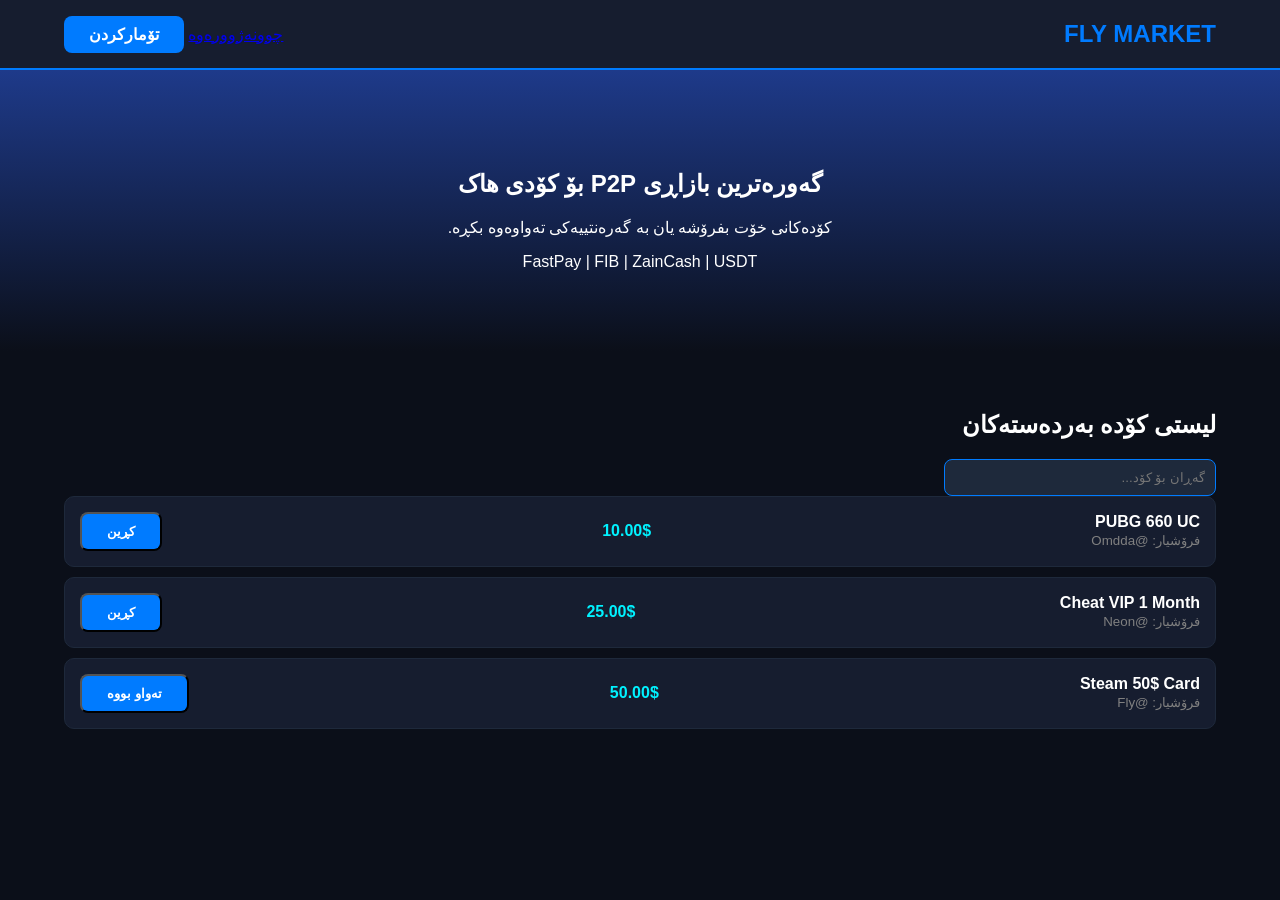
<file: Index.html>
<!DOCTYPE html>
<html lang="ku" dir="rtl">
<head>
    <meta charset="UTF-8">
    <meta name="viewport" content="width=device-width, initial-scale=1.0">
    <title>FLY MARKET | P2P Store</title>
    <link rel="stylesheet" href="style.css">
</head>
<body>

<header>
    <div class="logo">FLY MARKET</div>
    <nav>
        <a href="#" class="nav-link">چوونەژوورەوە</a>
        <a href="#" class="btn-primary">تۆمارکردن</a>
    </nav>
</header>

<section class="hero">
    <h1>گەورەترین بازاڕی P2P بۆ کۆدی هاک</h1>
    <p>کۆدەکانی خۆت بفرۆشە یان بە گەرەنتییەکی تەواوەوە بکڕە.</p>
    <div class="payments">
        <span>FastPay</span> | <span>FIB</span> | <span>ZainCash</span> | <span>USDT</span>
    </div>
</section>

<section class="product-section">
    <div class="section-header">
        <h2>لیستی کۆدە بەردەستەکان</h2>
        <input type="text" id="searchInput" placeholder="گەڕان بۆ کۆد...">
    </div>
    
    <div class="product-list" id="productList">
        </div>
</section>

<script src="script.js"></script>
</body>
</html>
</file>
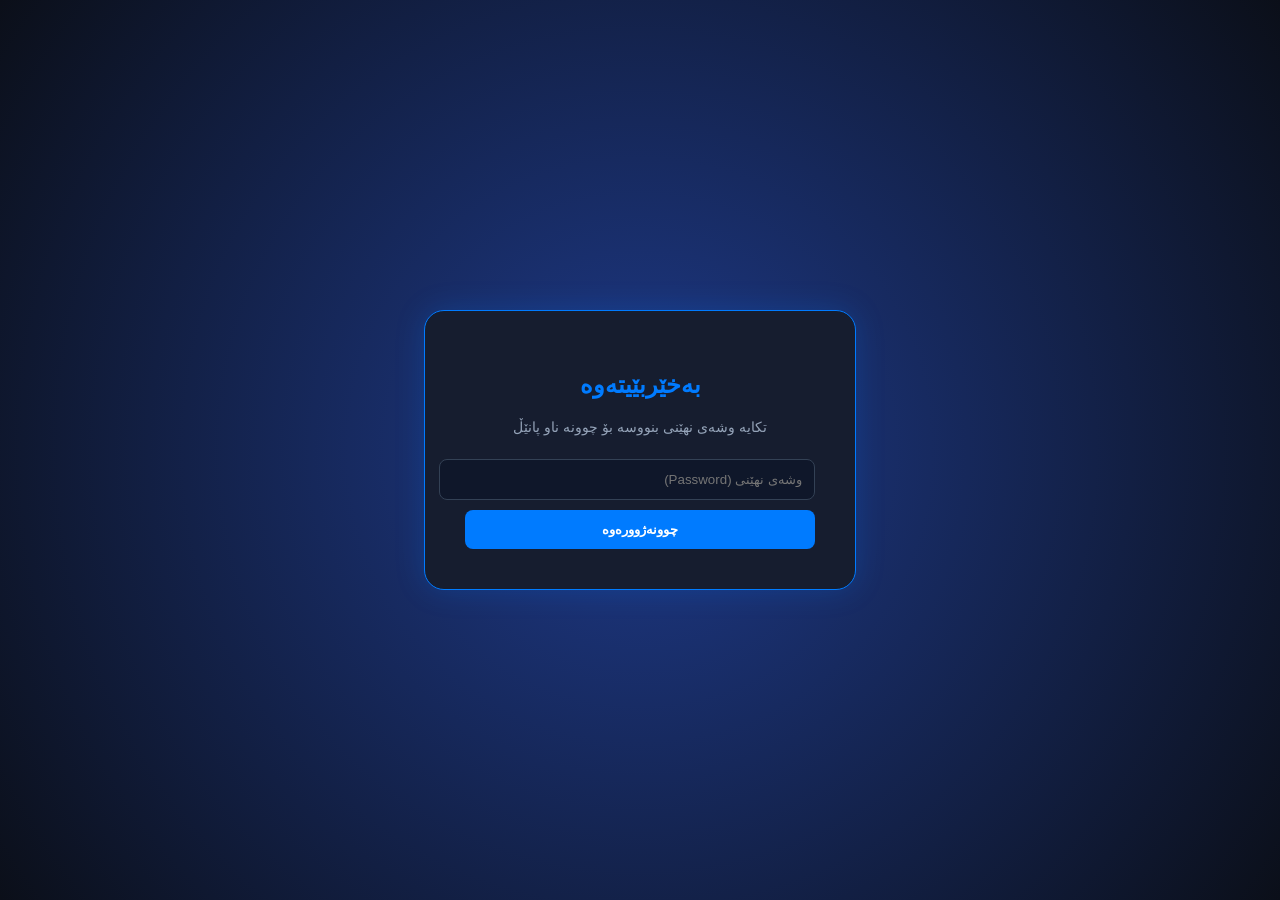
<file: Admin.html>
<!DOCTYPE html>
<html lang="ku" dir="rtl">
<head>
    <meta charset="UTF-8">
    <meta name="viewport" content="width=device-width, initial-scale=1.0">
    <title>چوونەژوورەوە | FLY MARKET</title>
    <link rel="stylesheet" href="style.css">
    <style>
        body {
            display: flex; justify-content: center; align-items: center; height: 100vh;
            background: radial-gradient(circle, #1e3a8a 0%, #0b0f19 100%);
        }
        .login-box {
            background: var(--card-bg); padding: 40px; border-radius: 20px;
            border: 1px solid var(--main-blue); box-shadow: 0 0 30px rgba(0, 123, 255, 0.2);
            width: 350px; text-align: center;
        }
        input {
            width: 100%; padding: 12px; margin: 10px 0; border-radius: 8px;
            border: 1px solid #334155; background: #0f172a; color: white; outline: none;
        }
        .btn-login {
            width: 100%; padding: 12px; background: var(--main-blue);
            color: white; border: none; border-radius: 8px; cursor: pointer; font-weight: bold;
        }
    </style>
</head>
<body>

<div class="login-box">
    <h2 style="color: var(--main-blue);">بەخێربێیتەوە</h2>
    <p style="color: #94a3b8; font-size: 0.9rem;">تکایە وشەی نهێنی بنووسە بۆ چوونە ناو پانێڵ</p>
    
    <input type="password" id="adminPass" placeholder="وشەی نهێنی (Password)">
    <button class="btn-login" onclick="checkLogin()">چوونەژوورەوە</button>
    <p id="errorMsg" style="color: #ef4444; font-size: 0.8rem; margin-top: 10px; display: none;">وشەی نهێنی هەڵەیە!</p>
</div>

<script>
    function checkLogin() {
        const pass = document.getElementById('adminPass').value;
        // لێرەدا دەتوانیت وشەی نهێنییەکە بگۆڕیت (بۆ نموونە دامناوە fly123)
        if (pass === "fly123") {
            window.location.href = "dashboard.html"; // ئەگەر ڕاست بوو دەچێتە داشبۆرد
        } else {
            document.getElementById('errorMsg').style.display = 'block';
        }
    }
</script>

</body>
</html>
</file>
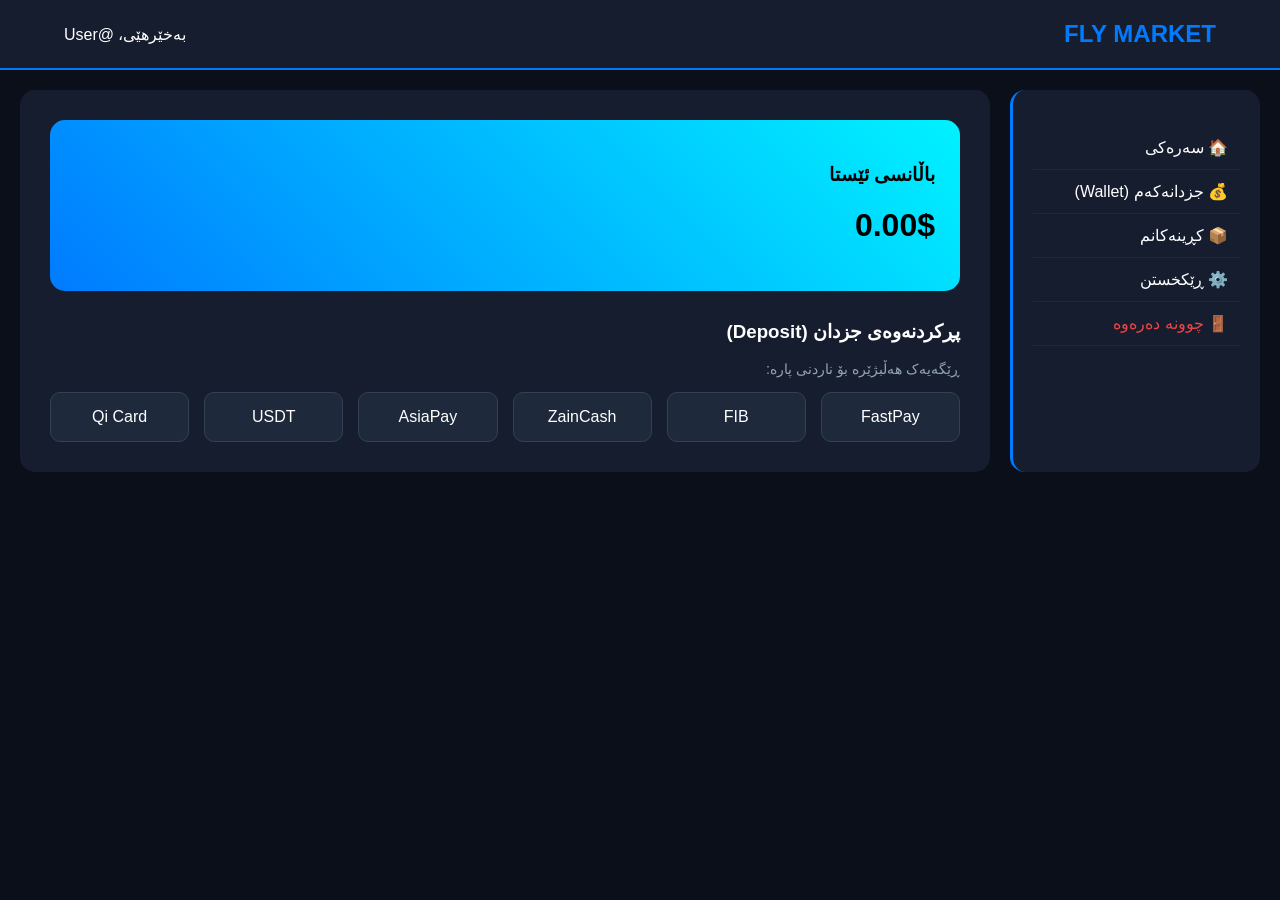
<file: Dashboard.html>
<!DOCTYPE html>
<html lang="ku" dir="rtl">
<head>
    <meta charset="UTF-8">
    <meta name="viewport" content="width=device-width, initial-scale=1.0">
    <title>Dashboard | FLY MARKET</title>
    <link rel="stylesheet" href="style.css">
    <style>
        .dashboard-container { display: grid; grid-template-columns: 250px 1fr; gap: 20px; padding: 20px; }
        .sidebar { background: var(--card-bg); padding: 20px; border-radius: 15px; border-left: 3px solid var(--main-blue); }
        .sidebar ul { list-style: none; padding: 0; }
        .sidebar li { padding: 12px; border-bottom: 1px solid #1e293b; cursor: pointer; transition: 0.3s; }
        .sidebar li:hover { color: var(--main-blue); padding-right: 10px; }
        
        .main-content { background: var(--card-bg); padding: 30px; border-radius: 15px; }
        .wallet-card { background: linear-gradient(45deg, #007bff, #00f2ff); padding: 25px; border-radius: 15px; color: black; margin-bottom: 30px; }
        
        .payment-grid { display: grid; grid-template-columns: repeat(auto-fit, minmax(120px, 1fr)); gap: 15px; }
        .pay-item { background: #1e293b; padding: 15px; border-radius: 10px; text-align: center; border: 1px solid #334155; cursor: pointer; transition: 0.3s; }
        .pay-item:hover { border-color: var(--main-blue); transform: translateY(-5px); }
        .pay-item img { width: 40px; display: block; margin: 0 auto 10px; }
    </style>
</head>
<body>

<header>
    <div class="logo">FLY MARKET</div>
    <div class="user-info">بەخێرهێی، @User</div>
</header>

<div class="dashboard-container">
    <aside class="sidebar">
        <ul>
            <li>🏠 سەرەکی</li>
            <li>💰 جزدانەکەم (Wallet)</li>
            <li>📦 کڕینەکانم</li>
            <li>⚙️ ڕێکخستن</li>
            <li style="color: #ef4444;">🚪 چوونە دەرەوە</li>
        </ul>
    </aside>

    <main class="main-content">
        <div class="wallet-card">
            <h3>باڵانسی ئێستا</h3>
            <h1 id="balance">0.00$</h1>
        </div>

        <h3>پڕکردنەوەی جزدان (Deposit)</h3>
        <p style="color: #94a3b8; font-size: 0.9rem;">ڕێگەیەک هەڵبژێرە بۆ ناردنی پارە:</p>
        
        <div class="payment-grid">
            <div class="pay-item" onclick="showPay('FastPay')">FastPay</div>
            <div class="pay-item" onclick="showPay('FIB')">FIB</div>
            <div class="pay-item" onclick="showPay('ZainCash')">ZainCash</div>
            <div class="pay-item" onclick="showPay('AsiaPay')">AsiaPay</div>
            <div class="pay-item" onclick="showPay('Crypto')">USDT</div>
            <div class="pay-item" onclick="showPay('QiCard')">Qi Card</div>
        </div>

        <div id="payDetails" style="margin-top: 30px; display: none; background: #0f172a; padding: 20px; border-radius: 10px; border: 1px dashed var(--main-blue);">
            <h4 id="payName">ناو</h4>
            <p>تکایە بڕی پارەکە بنێرە بۆ ئەم ژمارەیە: <strong style="color: var(--main-blue);">0750XXXXXXX</strong></p>
            <p style="font-size: 0.8rem; color: #ef4444;">* دوای ناردنی پارە، وێنەی وەسڵەکە بۆ تێلێگرام بنێرە.</p>
        </div>
    </main>
</div>

<script>
    function showPay(name) {
        document.getElementById('payDetails').style.display = 'block';
        document.getElementById('payName').innerText = "ناردنی پارە بە " + name;
    }
</script>

</body>
</html>
</file>
<file: style.css>
:root {
    --main-blue: #007bff;
    --dark-bg: #0b0f19;
    --card-bg: #161d2f;
    --text-white: #ffffff;
}

body {
    background-color: var(--dark-bg);
    color: var(--text-white);
    font-family: sans-serif;
    margin: 0;
}

header {
    display: flex; justify-content: space-between; align-items: center;
    padding: 20px 5%; background: var(--card-bg); border-bottom: 2px solid var(--main-blue);
}

.logo { font-size: 24px; font-weight: bold; color: var(--main-blue); }

.hero { text-align: center; padding: 80px 20px; background: linear-gradient(to bottom, #1e3a8a, #0b0f19); }

.product-section { padding: 40px 5%; }

.list-item {
    background: var(--card-bg); margin-bottom: 10px; padding: 15px;
    border-radius: 10px; display: flex; justify-content: space-between;
    align-items: center; border: 1px solid #1e293b; transition: 0.3s;
}

.list-item:hover { border-color: var(--main-blue); transform: scale(1.01); }

.btn-primary {
    background: var(--main-blue); color: white; padding: 10px 25px;
    border-radius: 8px; text-decoration: none; font-weight: bold;
}

#searchInput {
    padding: 10px; border-radius: 8px; border: 1px solid var(--main-blue);
    background: #1e293b; color: white; width: 250px;
}
</file>
